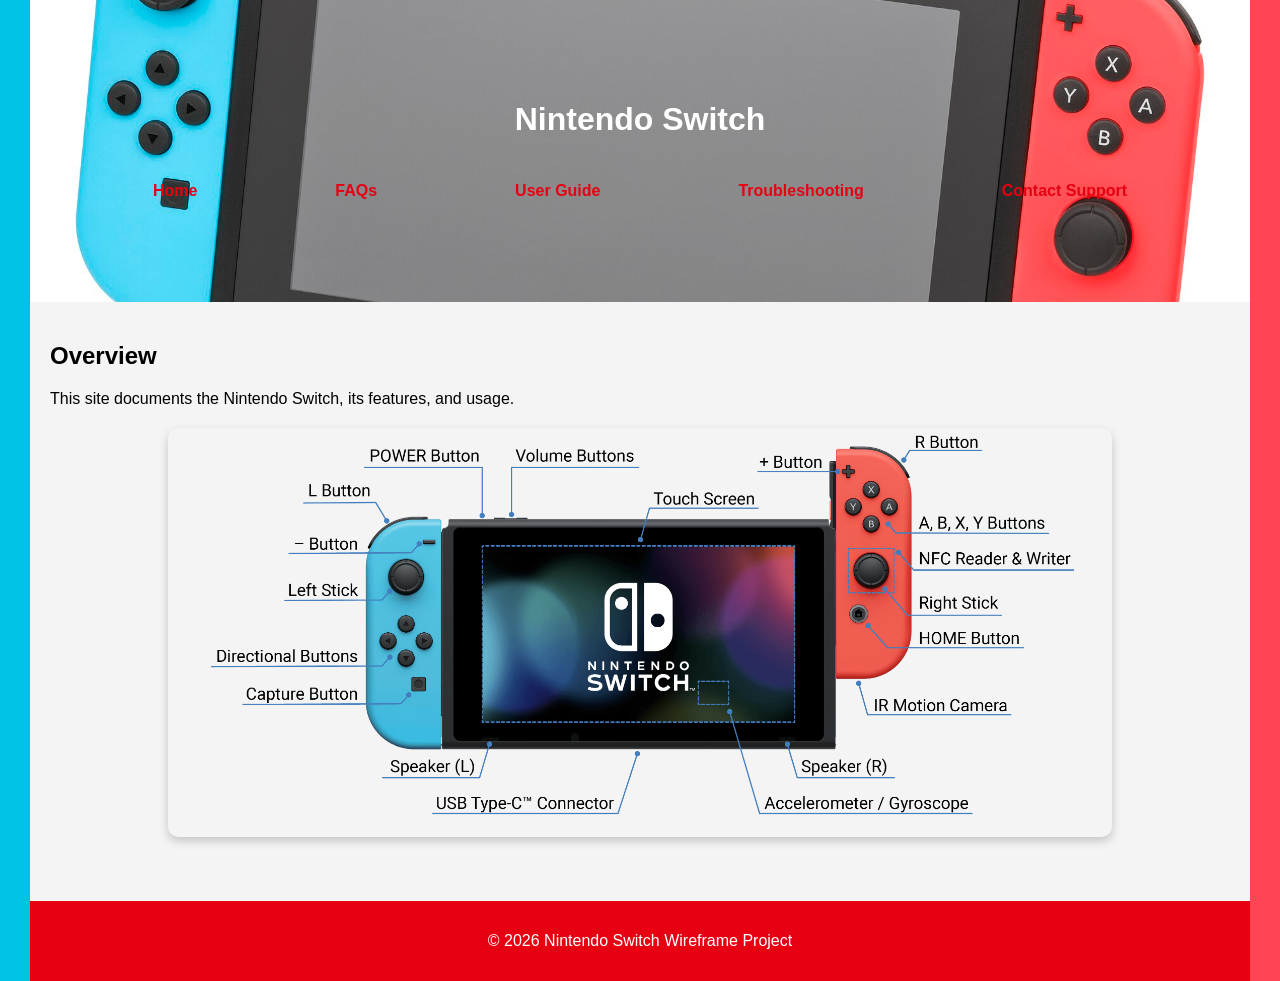
<file: index.html>
<!DOCTYPE html>
<html lang="en">
<head>
    <meta charset="UTF-8">
    <meta name="viewport" content="width=device-width, initial-scale=1.0">
    <title>Nintendo Switch Wireframe</title>
    <link rel="stylesheet" href="styles.css">
    <style>
        body {
            border-left: 30px solid #00c3e3;
            border-right: 30px solid #ff4554;
            min-height: 100vh;
        }
    </style>
</head>
<body>

<header>
    <h1>Nintendo Switch</h1>
    <nav>
        <ul>
            <li class = "button"><a href="index.html">Home</a></li>
            <li class = "button"><a href="pages/FAQs.html">FAQs</a></li>
            <li class = "button"><a href="pages/userGuide.html">User Guide</a></li>
            <li class = "button"><a href="pages/troubleshooting.html">Troubleshooting</a></li>
            <li class = "button"><a href="pages/ContactSupport.html">Contact Support</a></li>
        </ul>
    </nav>
</header>

<main>
    <section>
        <h2>Overview</h2>
        <p>This site documents the Nintendo Switch, its features, and usage.</p>
        <div class="home-image">
            <img src="images/homepageimage.avif" alt="Nintendo Switch">
        </div>
    </section>
</main>

<footer>
    <p>© 2026 Nintendo Switch Wireframe Project</p>
</footer>

</body>
</html>
</file>
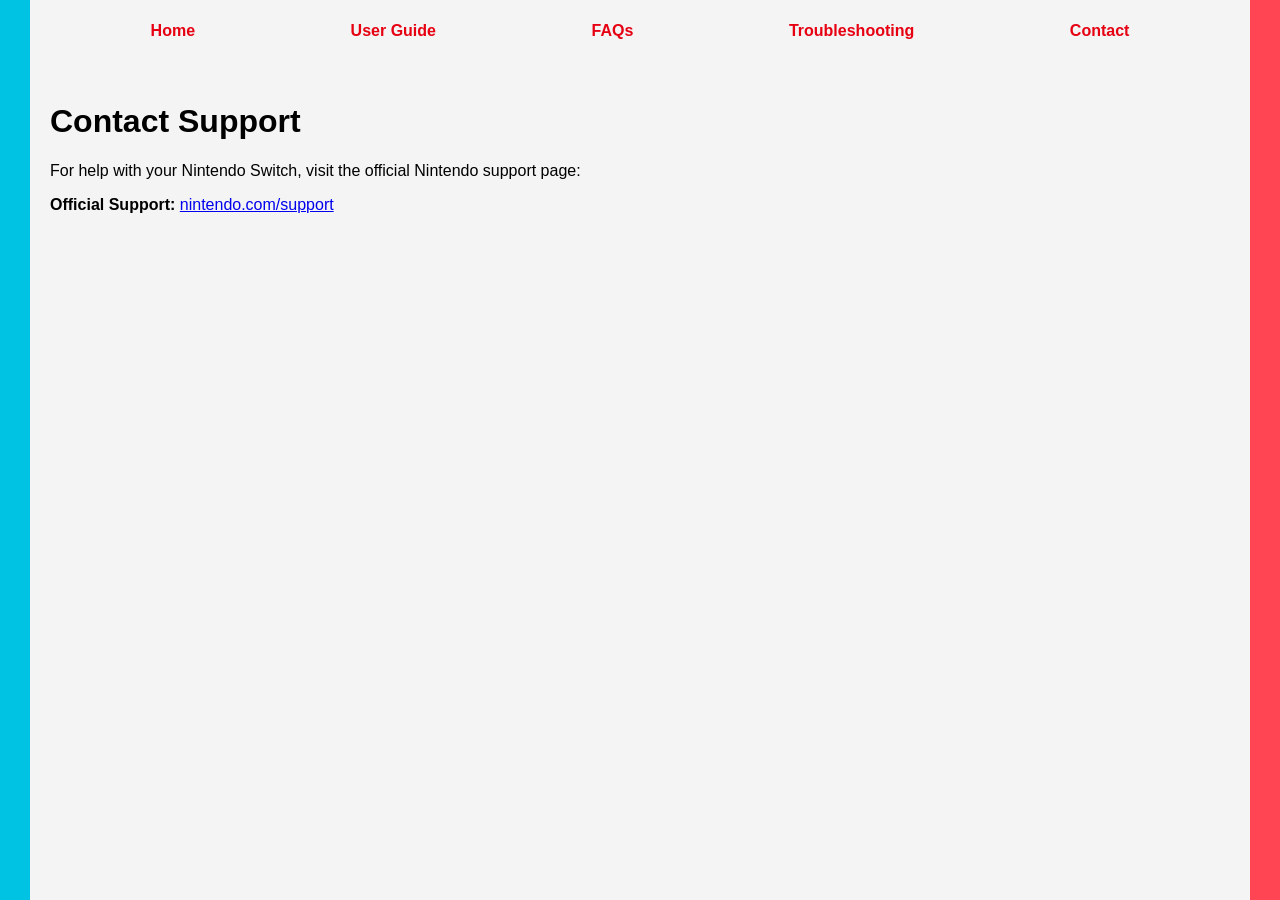
<file: pages/ContactSupport.html>
<!DOCTYPE html>
<html lang="en">
<head>
  <meta charset="UTF-8" />
  <meta name="viewport" content="width=device-width, initial-scale=1.0"/>
  <title>Contact Support — Nintendo Switch</title>
  <link rel="stylesheet" href="../styles.css" />
  <style>
    body {
            border-left: 30px solid #00c3e3;
            border-right: 30px solid #ff4554;
            min-height: 100vh;
        }
  </style>
</head>
<body>

  <nav>
    <ul>
      <li><a href="../index.html">Home</a></li>
      <li><a href="userGuide.html">User Guide</a></li>
      <li><a href="FAQs.html">FAQs</a></li>
      <li><a href="troubleshooting.html">Troubleshooting</a></li>
      <li><a href="ContactSupport.html">Contact</a></li>
    </ul>
  </nav>

  <main>
    <h1>Contact Support</h1>

    <p>For help with your Nintendo Switch, visit the official Nintendo support page:</p>
    <p><strong>Official Support:</strong> <a href="https://www.nintendo.com/consumer/index.jsp" target="_blank">nintendo.com/support</a></p>

  </main>

</body>
</html>
</file>
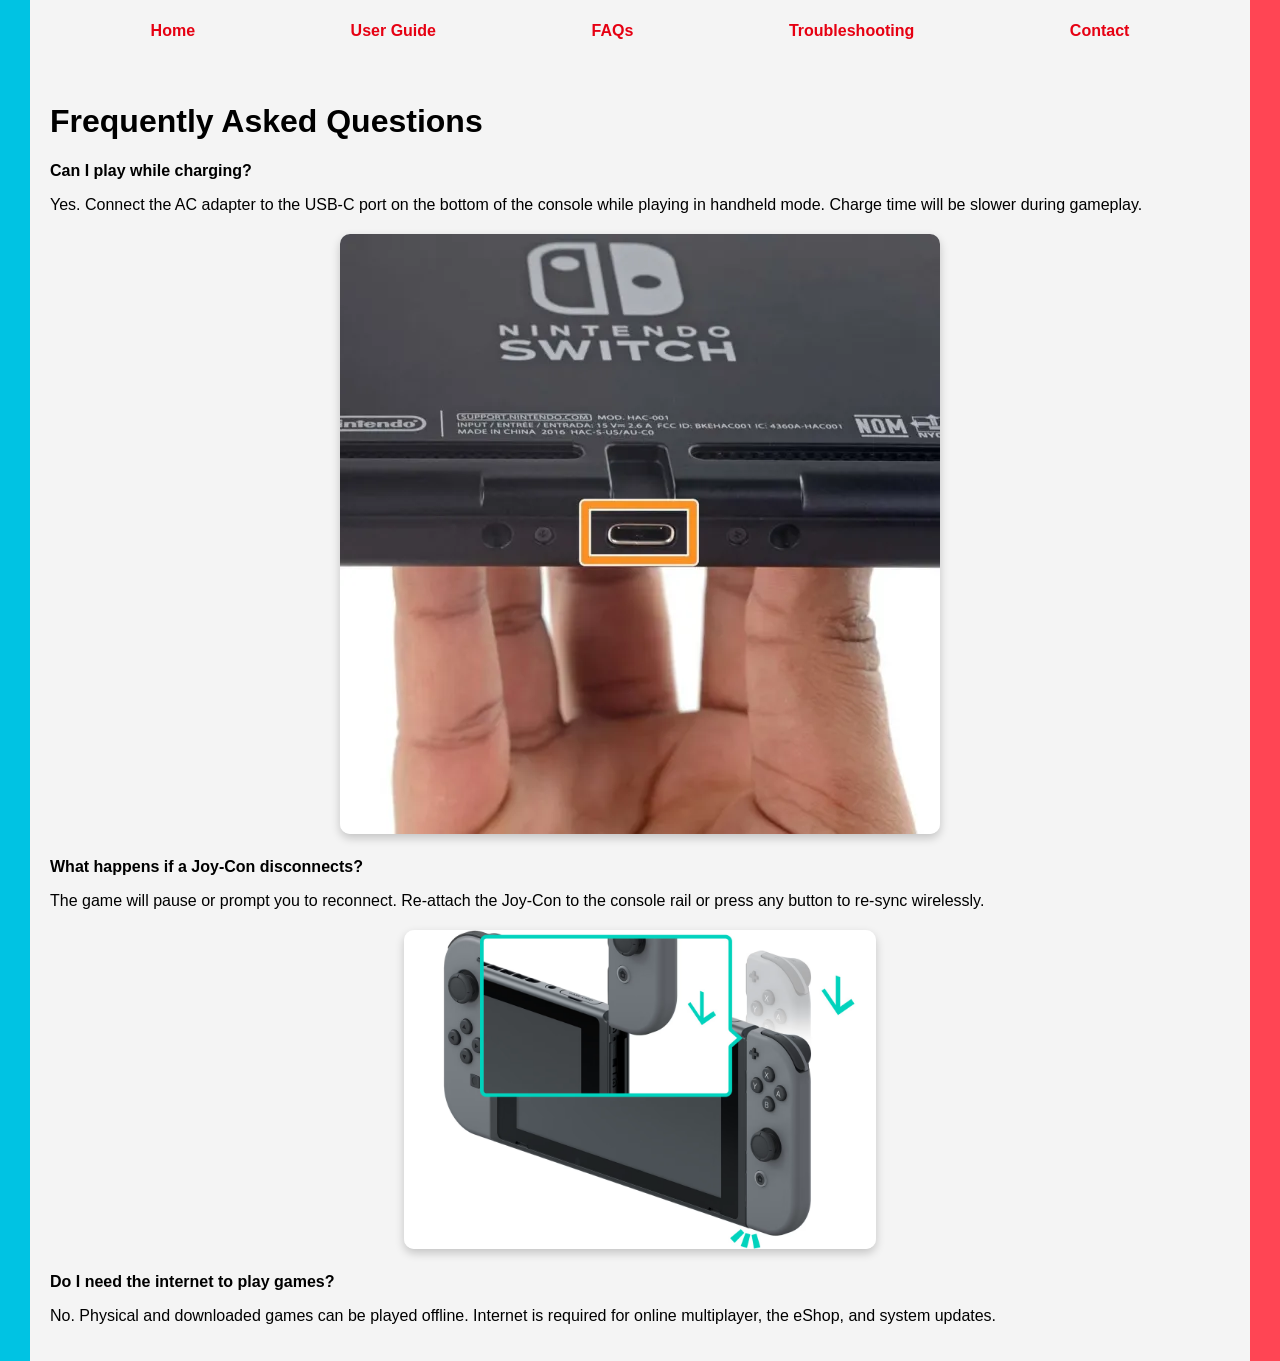
<file: pages/FAQs.html>
<!DOCTYPE html>
<html lang="en">
<head>
  <meta charset="UTF-8" />
  <meta name="viewport" content="width=device-width, initial-scale=1.0"/>
  <title>FAQs — Nintendo Switch</title>
  <link rel="stylesheet" href="../styles.css" />
  <style>
   body {
            border-left: 30px solid #00c3e3;
            border-right: 30px solid #ff4554;
            min-height: 100vh;
        }
  </style>
</head>
<body>

  <nav>
    <ul>
      <li><a href="../index.html">Home</a></li>
      <li><a href="userGuide.html">User Guide</a></li>
      <li><a href="FAQs.html">FAQs</a></li>
      <li><a href="troubleshooting.html">Troubleshooting</a></li>
      <li><a href="ContactSupport.html">Contact</a></li>
    </ul>
  </nav>

  <main>
    <h1>Frequently Asked Questions</h1>

    <div class="faq-item">
      <strong>Can I play while charging?</strong>
      <p>Yes. Connect the AC adapter to the USB-C port on the bottom of the console while playing in handheld mode. Charge time will be slower during gameplay.</p>
    </div>

    <div class="home-image">
      <img src="../images/typec.webp" alt="Nintendo Switch" style="width: auto; height: 50%;">
    </div>

    <div class="faq-item">
      <strong>What happens if a Joy-Con disconnects?</strong>
      <p>The game will pause or prompt you to reconnect. Re-attach the Joy-Con to the console rail or press any button to re-sync wirelessly.</p>
    </div>

    <div class="home-image">
      <img src="../images/joyconattach.avif" alt="Nintendo Switch" style="width: 40%; height: 10%;">
    </div>

    <div class="faq-item">
      <strong>Do I need the internet to play games?</strong>
      <p>No. Physical and downloaded games can be played offline. Internet is required for online multiplayer, the eShop, and system updates.</p>
    </div>

  </main>

</body>
</html>
</file>
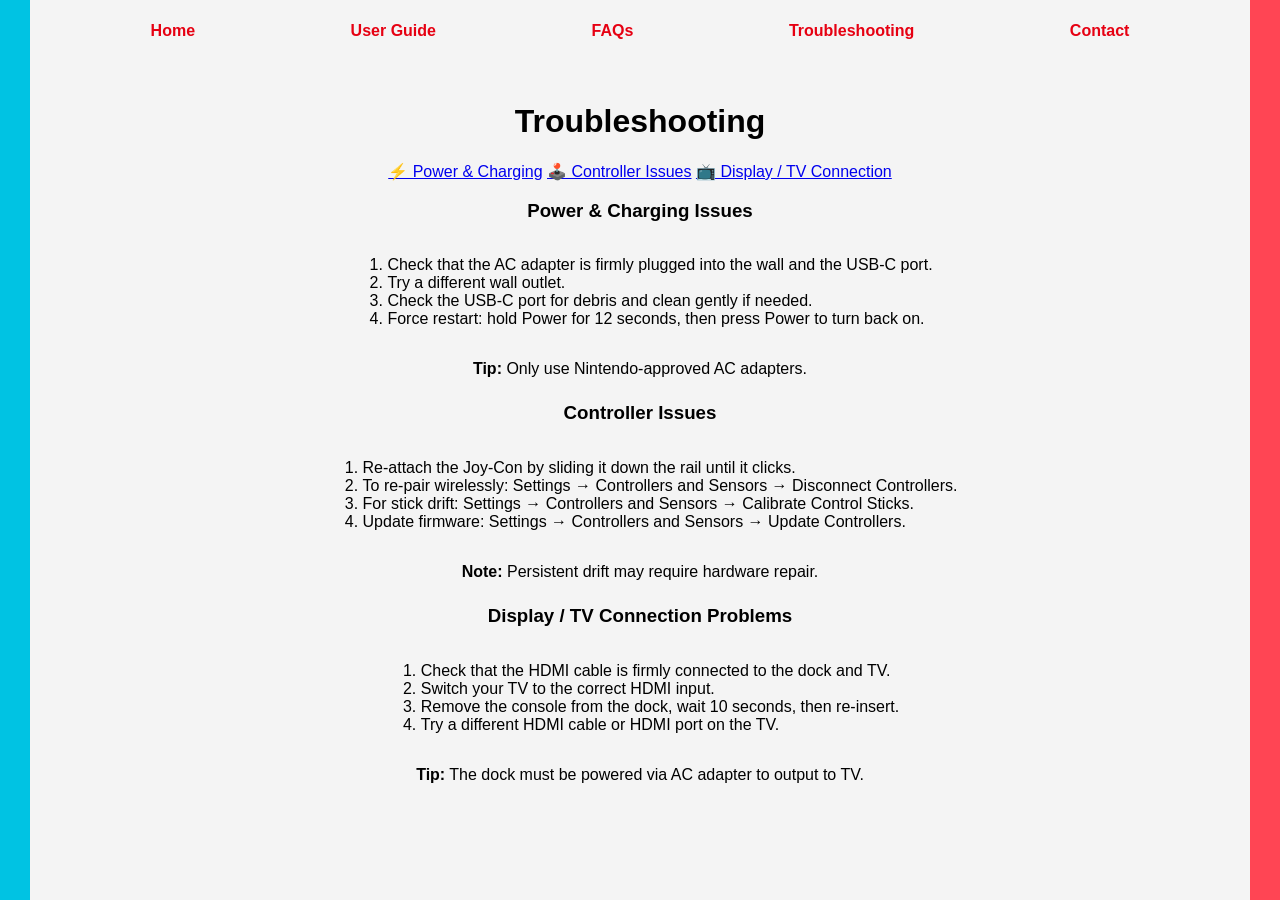
<file: pages/troubleshooting.html>
<!DOCTYPE html>
<html lang="en">
<head>
  <meta charset="UTF-8" />
  <meta name="viewport" content="width=device-width, initial-scale=1.0"/>
  <title>Troubleshooting — Nintendo Switch</title>
  <link rel="stylesheet" href="../styles.css" />
  <style>
    body {
            border-left: 30px solid #00c3e3;
            border-right: 30px solid #ff4554;
            min-height: 100vh;
        }
  </style>
</head>
<body>

  <nav>
    <ul>
      <li><a href="../index.html">Home</a></li>
      <li><a href="userGuide.html">User Guide</a></li>
      <li><a href="FAQs.html">FAQs</a></li>
      <li><a href="troubleshooting.html">Troubleshooting</a></li>
      <li><a href="ContactSupport.html">Contact</a></li>
    </ul>
  </nav>

  <main style="text-align: center; max-width: 700px; margin: 0 auto;">
    <h1>Troubleshooting</h1>

    <div class="trouble-layout">

      <div class="trouble-list">
        <a href="#power">⚡ Power &amp; Charging</a>
        <a href="#controller">🕹️ Controller Issues</a>
        <a href="#display">📺 Display / TV Connection</a>
      </div>

      <div>

        <div class="solution-box" id="power">
          <h3>Power &amp; Charging Issues</h3>
          <ol style="text-align: left; display: inline-block;">
            <li>Check that the AC adapter is firmly plugged into the wall and the USB-C port.</li>
            <li>Try a different wall outlet.</li>
            <li>Check the USB-C port for debris and clean gently if needed.</li>
            <li>Force restart: hold Power for 12 seconds, then press Power to turn back on.</li>
          </ol>
          <p><strong>Tip:</strong> Only use Nintendo-approved AC adapters.</p>
        </div>

        <div class="solution-box" id="controller" style="margin-top: 1.5rem;">
          <h3>Controller Issues</h3>
          <ol style="text-align: left; display: inline-block;">
            <li>Re-attach the Joy-Con by sliding it down the rail until it clicks.</li>
            <li>To re-pair wirelessly: Settings → Controllers and Sensors → Disconnect Controllers.</li>
            <li>For stick drift: Settings → Controllers and Sensors → Calibrate Control Sticks.</li>
            <li>Update firmware: Settings → Controllers and Sensors → Update Controllers.</li>
          </ol>
          <p><strong>Note:</strong> Persistent drift may require hardware repair.</p>
        </div>

        <div class="solution-box" id="display" style="margin-top: 1.5rem;">
          <h3>Display / TV Connection Problems</h3>
          <ol style="text-align: left; display: inline-block;">
            <li>Check that the HDMI cable is firmly connected to the dock and TV.</li>
            <li>Switch your TV to the correct HDMI input.</li>
            <li>Remove the console from the dock, wait 10 seconds, then re-insert.</li>
            <li>Try a different HDMI cable or HDMI port on the TV.</li>
          </ol>
          <p><strong>Tip:</strong> The dock must be powered via AC adapter to output to TV.</p>
        </div>

      </div>
    </div>
  </main>

</body>
</html>
</file>
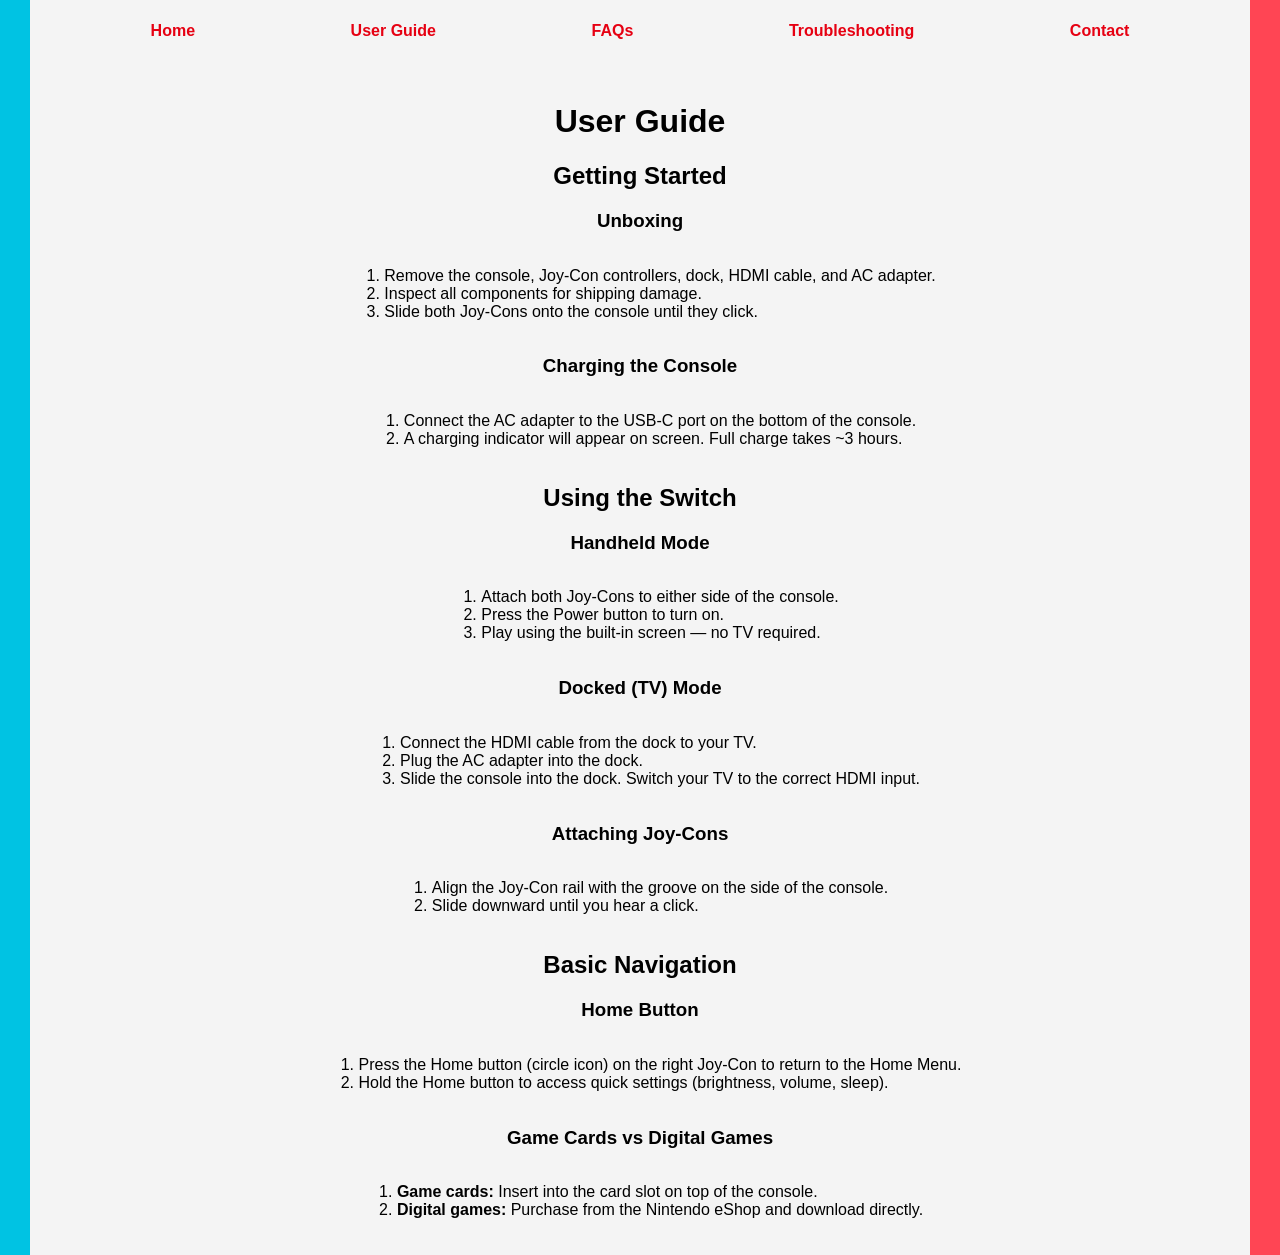
<file: pages/userGuide.html>
<!DOCTYPE html>
<html lang="en">
<head>
  <meta charset="UTF-8" />
  <meta name="viewport" content="width=device-width, initial-scale=1.0"/>
  <title>User Guide — Nintendo Switch</title>
  <link rel="stylesheet" href="../styles.css" />
  <style>
    body {
            border-left: 30px solid #00c3e3;
            border-right: 30px solid #ff4554;
            min-height: 100vh;
        }
  </style>
</head>
<body>

  <nav>
    <ul>
      <li><a href="../index.html">Home</a></li>
      <li><a href="userGuide.html">User Guide</a></li>
      <li><a href="FAQs.html">FAQs</a></li>
      <li><a href="troubleshooting.html">Troubleshooting</a></li>
      <li><a href="ContactSupport.html">Contact</a></li>
    </ul>
  </nav>

  <main style="text-align: center; max-width: 700px; margin: 0 auto;">
    <h1>User Guide</h1>

    <h2>Getting Started</h2>

    <h3>Unboxing</h3>
    <ol style="text-align: left; display: inline-block;">
      <li>Remove the console, Joy-Con controllers, dock, HDMI cable, and AC adapter.</li>
      <li>Inspect all components for shipping damage.</li>
      <li>Slide both Joy-Cons onto the console until they click.</li>
    </ol>

    <h3>Charging the Console</h3>
    <ol style="text-align: left; display: inline-block;">
      <li>Connect the AC adapter to the USB-C port on the bottom of the console.</li>
      <li>A charging indicator will appear on screen. Full charge takes ~3 hours.</li>
    </ol>

    <h2>Using the Switch</h2>

    <h3>Handheld Mode</h3>
    <ol style="text-align: left; display: inline-block;">
      <li>Attach both Joy-Cons to either side of the console.</li>
      <li>Press the Power button to turn on.</li>
      <li>Play using the built-in screen — no TV required.</li>
    </ol>

    <h3>Docked (TV) Mode</h3>
    <ol style="text-align: left; display: inline-block;">
      <li>Connect the HDMI cable from the dock to your TV.</li>
      <li>Plug the AC adapter into the dock.</li>
      <li>Slide the console into the dock. Switch your TV to the correct HDMI input.</li>
    </ol>

    <h3>Attaching Joy-Cons</h3>
    <ol style="text-align: left; display: inline-block;">
      <li>Align the Joy-Con rail with the groove on the side of the console.</li>
      <li>Slide downward until you hear a click.</li>
    </ol>

    <h2>Basic Navigation</h2>

    <h3>Home Button</h3>
    <ol style="text-align: left; display: inline-block;">
      <li>Press the Home button (circle icon) on the right Joy-Con to return to the Home Menu.</li>
      <li>Hold the Home button to access quick settings (brightness, volume, sleep).</li>
    </ol>

    <h3>Game Cards vs Digital Games</h3>
    <ol style="text-align: left; display: inline-block;">
      <li><strong>Game cards:</strong> Insert into the card slot on top of the console.</li>
      <li><strong>Digital games:</strong> Purchase from the Nintendo eShop and download directly.</li>
    </ol>

  </main>

</body>
</html>
</file>
<file: styles.css>
body {
    font-family: Arial, sans-serif;
    margin: 0;
    background-color: #f4f4f4;
}

/* HEADER */
header {
    background: url("images/NintendoSwitch header.jpg") center/cover no-repeat;
    color: white;
    text-align: center;
    padding: 80px 20px;
}

/* NAVIGATION */
nav {
    width: 100%;
}

nav ul {
    display: flex;
    justify-content: space-evenly;
    list-style: none;
    margin: 0;
    padding: 12px 0;
    width: 100%;
}

nav li {
    padding : 10px 15px;
    margin: 0 20px;
}

nav a {
    color: #e60012;
    text-decoration: none;
    font-weight: bold;
}

/* MAIN CONTENT */
main {
    padding: 20px;
}

section {
    margin-bottom: 40px;
}

/* HOME IMAGE */
.home-image {
    text-align: center;
    margin: 20px 0;
}

.home-image img {
    width: 80%;
    max-width: 1200px;
    border-radius: 10px;
    box-shadow: 0 4px 10px rgba(0,0,0,0.2);
}

/* CARDS */
.card {
    background: white;
    padding: 15px;
    margin: 10px 0;
    border-left: 5px solid #e60012;
    box-shadow: 0 2px 5px rgba(0,0,0,0.1);
}

/* FOOTER */
footer {
    text-align: center;
    padding: 15px;
    background: #e60012;
    color: white;
}


/* OPTIONAL HOVER EFFECT */
nav a:hover {
    color: black;
}

.button:hover {
    background-color: #ff4554;
    color: white;
    transition: background-color 0.3s, color 0.3s;
    padding : 9px 14px;
    border: 1px solid black;
    border-radius: 10px;
}
</file>
